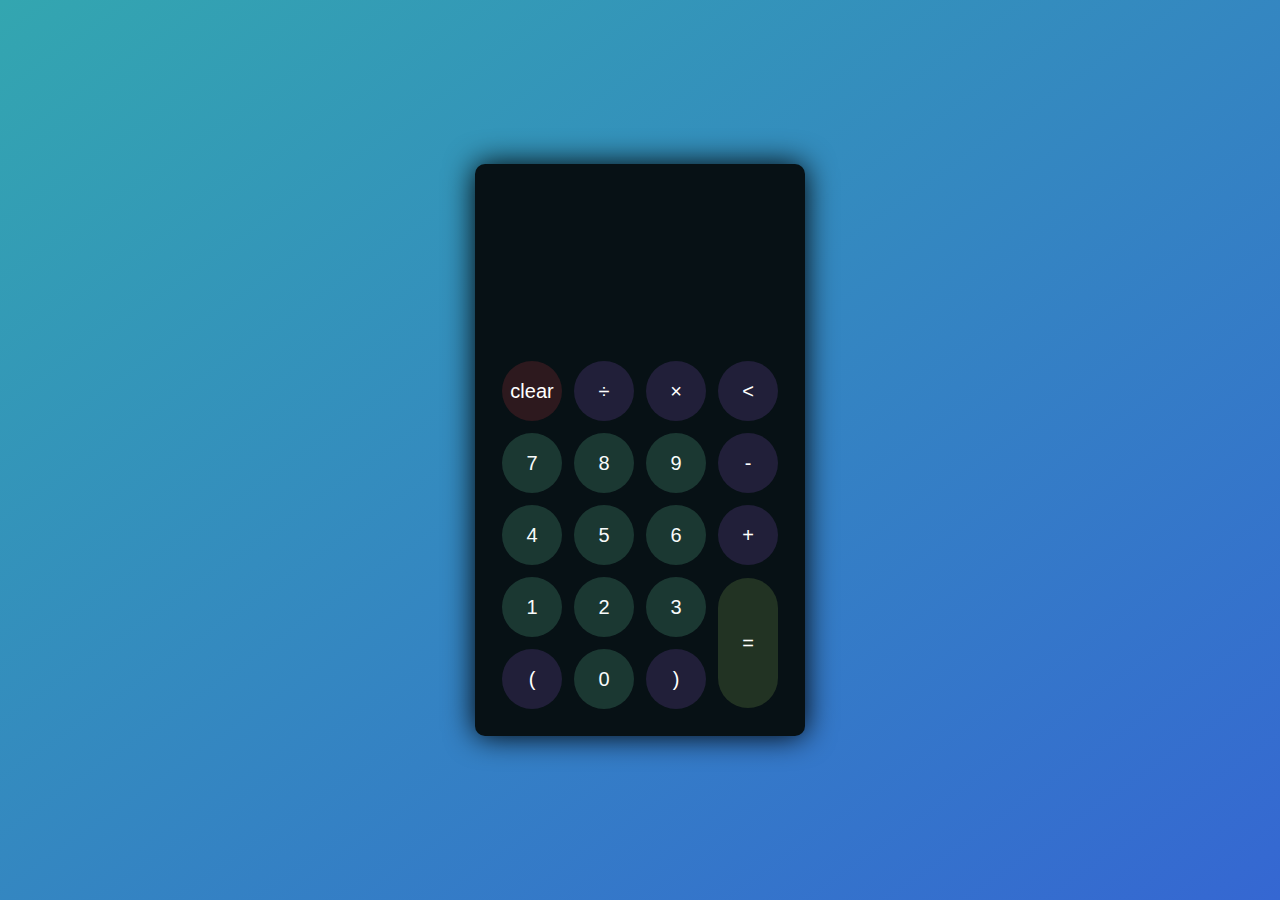
<file: Calulator/index.html>
<!DOCTYPE html>
<html lang="en">
<head>
    <meta charset="UTF-8">
    <meta http-equiv="X-UA-Compatible" content="IE=edge">
    <meta name="viewport" content="width=device-width, initial-scale=1.0">
    <link rel="stylesheet" href="style.css">
    <title>Calculator</title>
</head>
<body>
    <div class="container">
        <div class="calculator dark">
                        <div class="display-screen">
                <div id="display"></div>
            </div>
            <div class="buttons">
                <table>
                    <tr>

                        
                        <td><button class="btn-operator" id="clear">clear</button></td>
                        <td><button class="btn-operator" id="/">&divide;</button></td>
                        <td><button class="btn-operator" id="*">&times;</button></td>
                        <td><button class="btn-operator" id="backspace"><</button></td>
                    </tr>
                    <tr>
                        <td><button class="btn-number" id="7">7</button></td>
                        <td><button class="btn-number" id="8">8</button></td>
                        <td><button class="btn-number" id="9">9</button></td>
                        <td><button class="btn-operator" id="-">-</button></td>
                    </tr>
                    <tr>
                        <td><button class="btn-number" id="4">4</button></td>
                        <td><button class="btn-number" id="5">5</button></td>
                        <td><button class="btn-number" id="6">6</button></td>
                        <td><button class="btn-operator" id="+">+</button></td>
                    </tr>
                    <tr>
                        <td><button class="btn-number" id="1">1</button></td>
                        <td><button class="btn-number" id="2">2</button></td>
                        <td><button class="btn-number" id="3">3</button></td>
                        <td rowspan="2"><button class="btn-equal" id="equal">=</button></td>
                    </tr>
                    <tr>
                        <td><button class="btn-operator" id="(">(</button></td>
                        <td><button class="btn-number" id="0">0</button></td>
                        <td><button class="btn-operator" id=")">)</button></td>
                    </tr>
                </table>
            </div>
        </div>
    </div>
    <script src="script.js"></script>
</body>
</html>
</file>
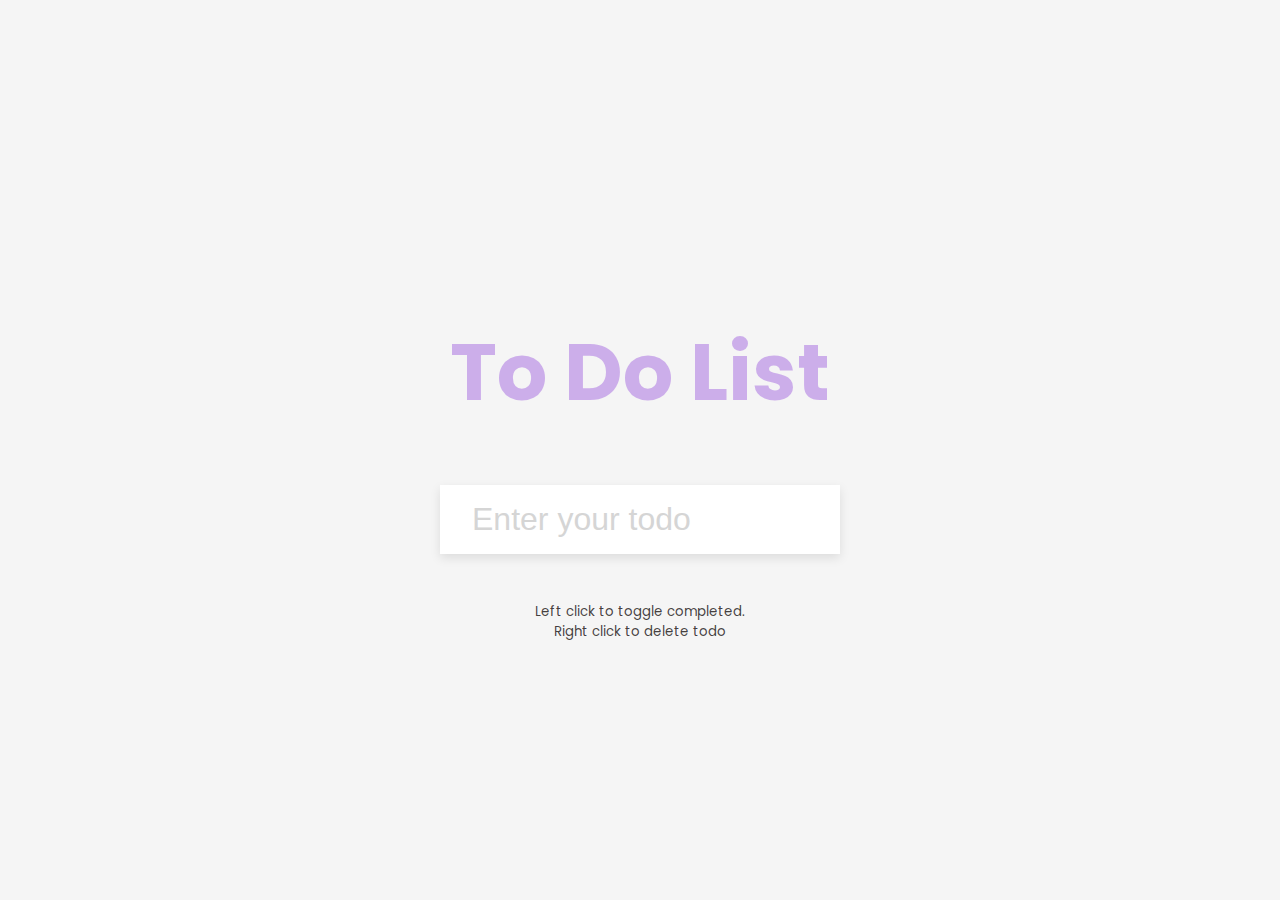
<file: To Do Web App/index.html>
<!DOCTYPE html>
<html lang="en">
  <head>
    <meta charset="UTF-8" />
    <meta name="viewport" content="width=device-width, initial-scale=1.0" />
    <link rel="stylesheet" href="style.css" />
    <title>To Do Web App</title>
  </head>
  <body>
    <h1>To Do List</h1>
    <form id="form">
      <input type="text" class="input" id="input" placeholder="Enter your todo" autocomplete="off">

      <ul class="todos" id="todos"></ul>
    </form>
    <small>Left click to toggle completed. <br> Right click to delete todo</small>

    <script src="script.js"></script>
  </body>
</html>
</file>
<file: Calulator/style.css>
* {
    padding: 0;
    margin: 0;
    box-sizing: border-box;
    outline: 0;
    transition: all 0.5s ease;
}

body {
    font-family: sans-serif;
}

a {
    text-decoration: none;
    color: #fff;
}

body {
    background-image: linear-gradient( to bottom right, rgb(51, 166, 176),rgb(53, 103, 210));
}

.container {
    height: 100vh;
    width: 100vw;
    display: grid;
    place-items: center;
}

.calculator {
    position: relative;
    height: auto;
    width: auto;
    padding: 20px;
    border-radius: 10px;
    box-shadow: 0 0 30px #000;
    
}


#display {
    margin: 0 10px;
    height: 150px;
    width: auto;
    max-width: 270px;
    display: flex;
    align-items: flex-end;
    justify-content: flex-end;
    font-size: 30px;
    margin-bottom: 20px;
    overflow-x: scroll;
  }

#display::-webkit-scrollbar {
    display: block;
    height: 3px;
}

input {
  border-radius: 21px;
  border: 5px solid #2d191e; 
  font-size: 30px;
  height: 60px;

}



button {
    height: 60px;
    width: 60px;
    border: 0;
    border-radius: 30px;
    margin: 5px;
    font-size: 20px;
    cursor: pointer;
    transition: all 200ms ease;
}

button:hover {
    transform: scale(1.1);
}

button#equal {
    height: 130px;
}



  /* dark theme */

  .calculator.dark {
    background-color: #071115;
  }

  .calculator.dark #display {
    color: #f8fafb;
  }

  .calculator.dark button#clear {
    background-color: #2d191e;
    color: #ffffff;
  }

  .calculator.dark button.btn-number {
    background-color: #1b3832;
    color: #f8fbfb;
  }

  .calculator.dark button.btn-operator {
    background-color: #211f39;
    color: #ffffff;
  }
  
  .calculator.dark button.btn-equal {
    background-color: #223323;
    color: #ffffff;
  }
</file>
<file: To Do Web App/style.css>
@import url('https://fonts.googleapis.com/css2?family=Poppins:wght@200;400&display=swap');

* {
  box-sizing: border-box;
}

body {
  background-color: #f5f5f5;
  color: #444;
  font-family: 'Poppins', sans-serif;
  display: flex;
  flex-direction: column;
  align-items: center;
  justify-content: center;
  height: 100vh;
  margin: 0;
}

h1 {
  color: rgba(114, 15, 212, 0.768);
  font-size: 5rem;
  text-align: center;
  opacity: 0.4;
}

form {
  box-shadow: 0 4px 10px rgba(0, 0, 0, 0.1);
  max-width: 100%;
  width: 400px;
}

.input {
  border: none;
  color: #444;
  font-size: 2rem;
  padding: 1rem 2rem;
  display: block;
  width: 100%;
}

.input::placeholder {
  color: #d5d5d5;
}

.input:focus {
  outline-color: rgb(179, 131, 226);
}

.todos {
  background-color: #fff;
  padding: 0;
  margin: 0;
  list-style-type: none;
}

.todos li {
  border-top: 1px solid #e5e5e5;
  cursor: pointer;
  font-size: 1.5rem;
  padding: 1rem 2rem;
}

.todos li.completed {
  color: #b6b6b6;
  text-decoration: line-through;
}

small {
  color: #0b0404c5;
  margin-top: 3rem;
  text-align: center;
}
</file>
